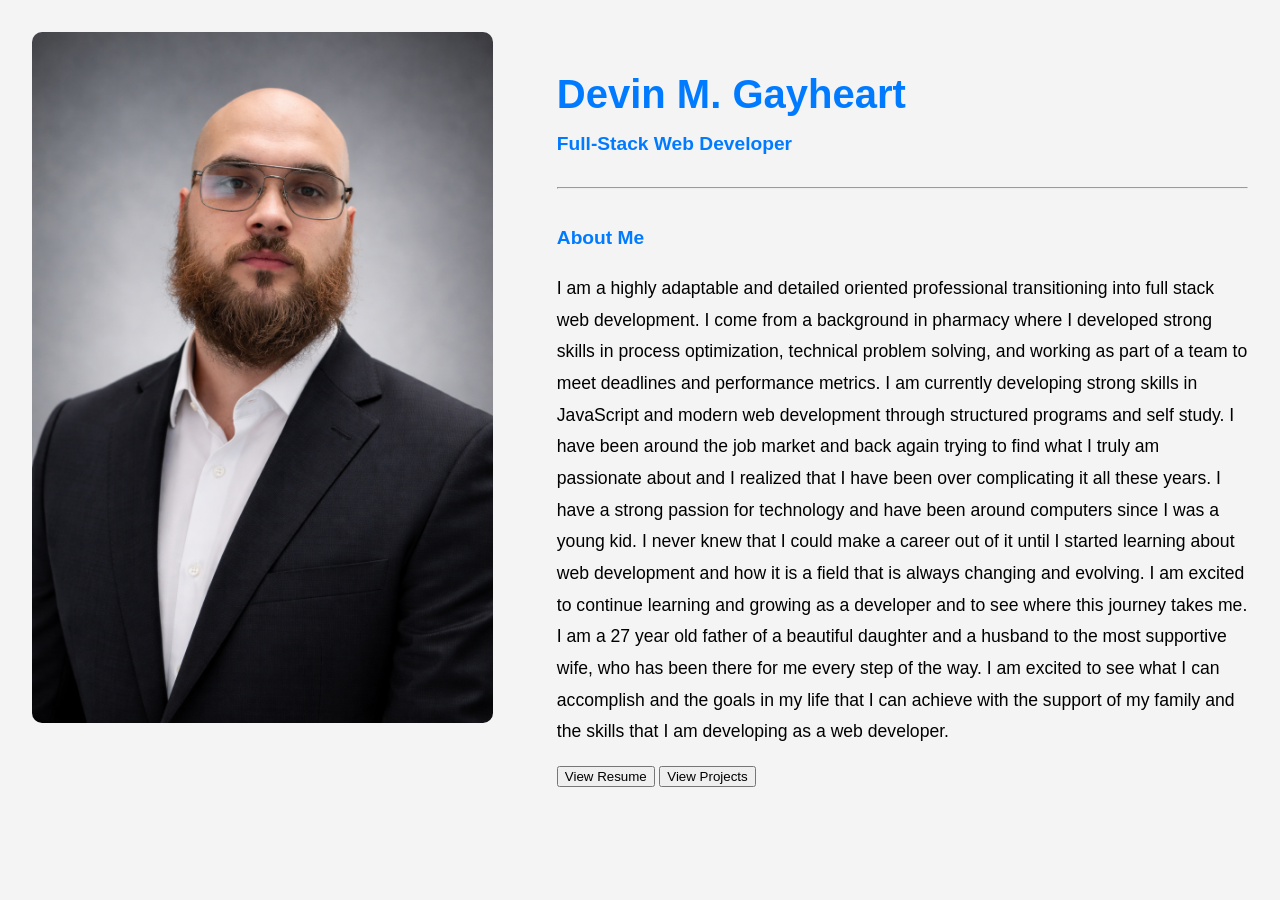
<file: index.html>
<!DOCTYPE html>
<html lang="en">
<head>
    <meta charset="UTF-8" />
    <meta name="viewport" content="width=device-width, initial-scale=1.0" />
    <title>About Me</title>
    <link rel="stylesheet" href="css/index.css" />
</head>

<body>

    <main class="container">

        <section class="hero">

            <div class="img-container">
                <img src="devin-headshot.png" alt="headshot of Devin Gayheart">
            </div>

            <div class="content">

                <section class="header">
                    <h1>Devin M. Gayheart</h1>
                    <h2>Full-Stack Web Developer</h2>
                </section>

                <hr>

                <section class="about-me">
                    <h2>About Me</h2>

                    <p>
                        I am a highly adaptable and detailed oriented professional transitioning into full stack web development.
                        I come from a background in pharmacy where I developed strong skills in process optimization, technical problem solving,
                        and working as part of a team to meet deadlines and performance metrics.

                        I am currently developing strong skills in JavaScript and modern web development through structured programs and self study.

                        I have been around the job market and back again trying to find what I truly am passionate about and I realized that I have been over complicating it all these years.

                        I have a strong passion for technology and have been around computers since I was a young kid. I never knew that I could make a career out of it until I started learning about web development and how it is a field that is always changing and evolving.

                        I am excited to continue learning and growing as a developer and to see where this journey takes me.

                        I am a 27 year old father of a beautiful daughter and a husband to the most supportive wife, who has been there for me every step of the way.

                        I am excited to see what I can accomplish and the goals in my life that I can achieve with the support of my family and the skills that I am developing as a web developer.
                    </p>

                </section>
                     <a href="resume.html" class="resume-link"><input type="button" value="View Resume" /></a>
                     <a href="projects.html" class="projects-link"><input type="button" value="View Projects" /></a>
            </div>

        </section>

    </main>

</body>
</html>
</file>
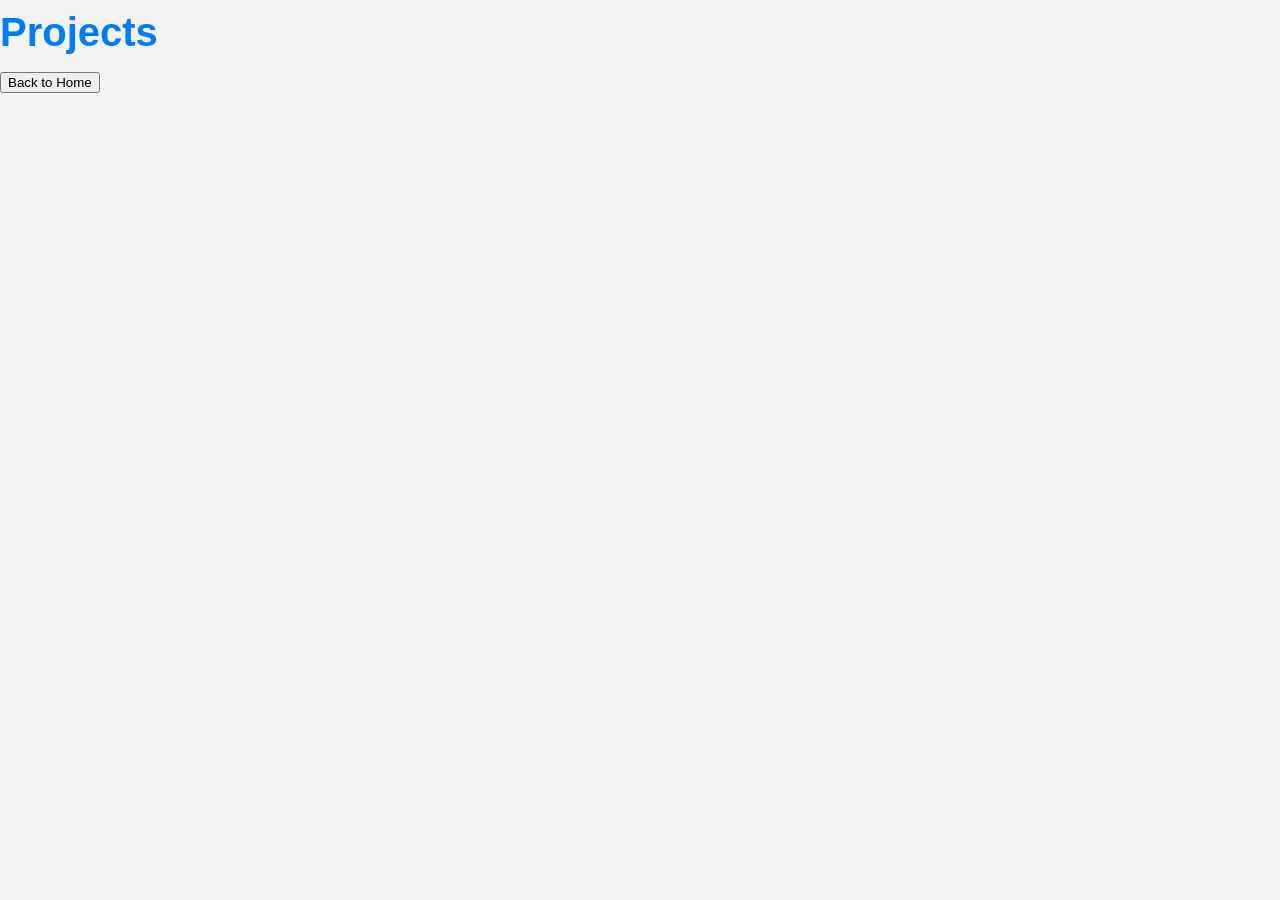
<file: projects.html>
<html lang="en">
    <head>
        <meta charset="UTF-8" />
        <meta name="viewport" content="width=device-width, initial-scale=1.0" />
        <title>Projects</title>
        <link rel="stylesheet" href="css/projects.css" />
    </head>
 
    <body>
        <main class="container">
    <section class="header" id="repo-list">
        <h1>Projects</h1>
    </section>
</main>
        
        <a href="index.html" class="back-link"><input type="button" value="Back to Home" /></a>
    </body>
<script src="projects.js"></script>
</html>
</file>
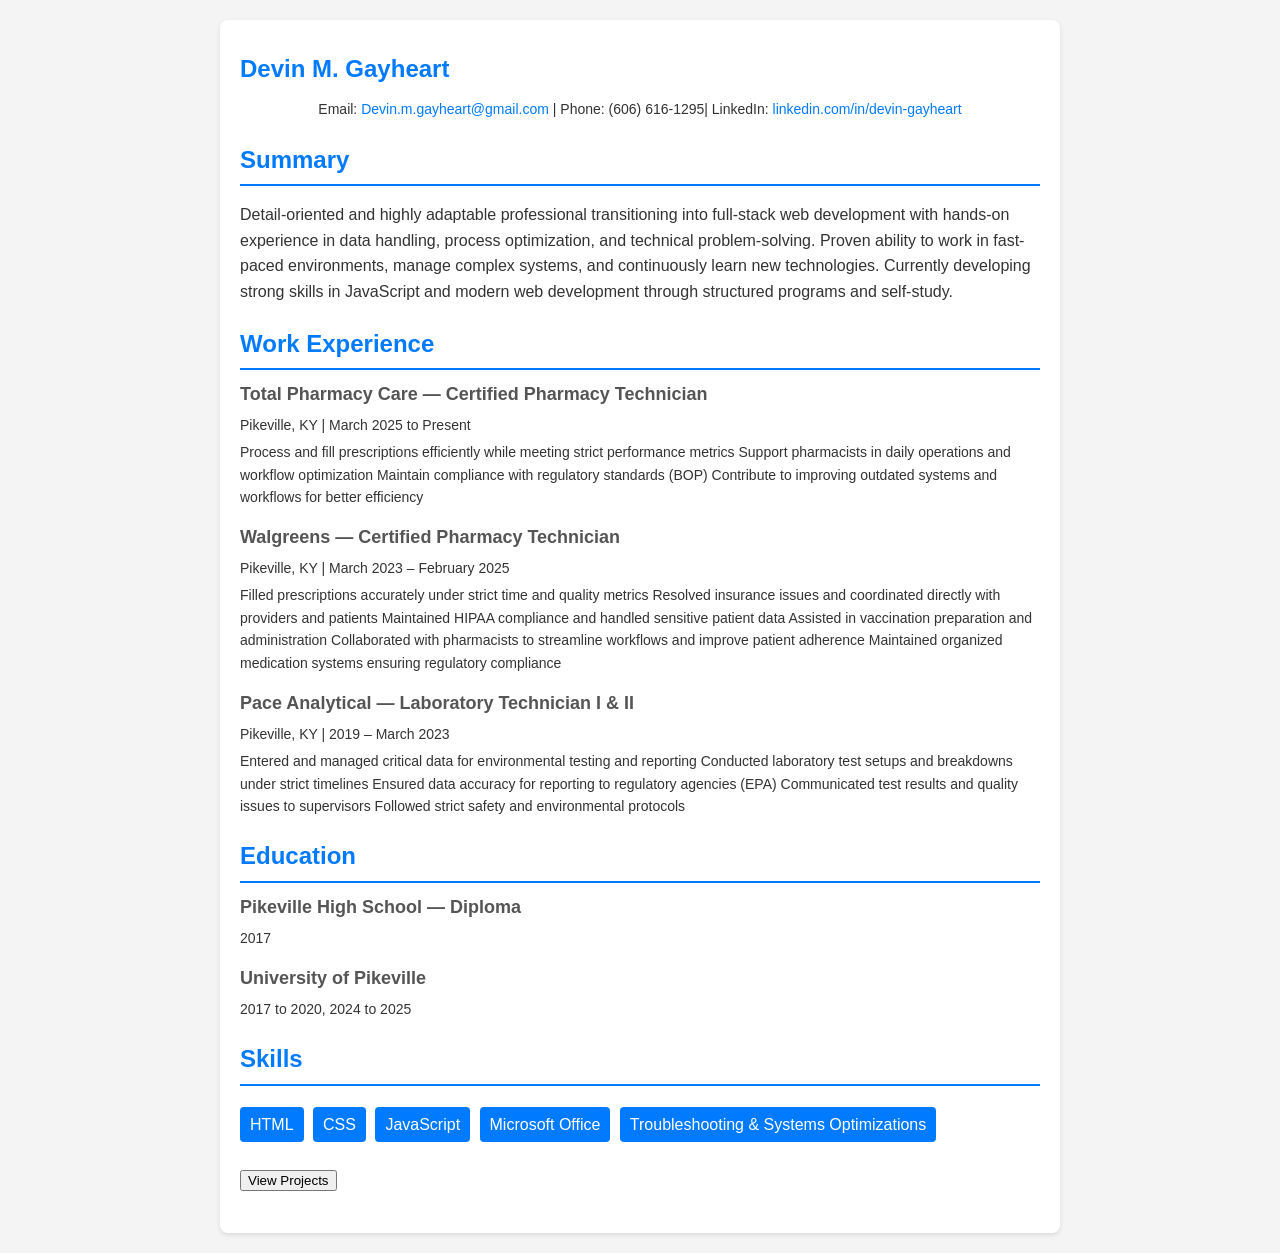
<file: resume.html>
<!DOCTYPE html>
<html lang="en">
    <head>
        <meta charset="UTF-8" />
        <meta name="viewport" content="width=device-width, initial-scale=1.0" />
        <title>Resume Template</title>
        <link rel="stylesheet" href="css/styles.css" />
    </head>
 
    <body>
        <main class="container">
            <section class="header">
                <h1>Devin M. Gayheart</h1>
                <p class="contact">
                    Email:
                    <a href="mailto:Devin.m.gayheart@gmail.com"
                        >Devin.m.gayheart@gmail.com</a
                    >
                    | Phone: (606) 616-1295| LinkedIn:
                    <a href="https://linkedin.com/in/devin-gayheart"
                        >linkedin.com/in/devin-gayheart</a>
                </p>
            </section>
            <section class="section">
                <h2>Summary</h2>
                <p>
                    Detail-oriented and highly adaptable professional transitioning into full-stack web development with hands-on experience in data handling, process optimization, and technical problem-solving. Proven ability to work in fast-paced environments, manage complex systems, and continuously learn new technologies. Currently developing strong skills in JavaScript and modern web development through structured programs and self-study.

                </p>
            </section>
            <section class="section">
                <h2>Work Experience</h2>
                <div class="item">
                    <h3>Total Pharmacy Care — Certified Pharmacy Technician</h3>
                    <p>Pikeville, KY | March 2025 to Present</p>
                    <p>
                        Process and fill prescriptions efficiently while meeting strict performance metrics
Support pharmacists in daily operations and workflow optimization
Maintain compliance with regulatory standards (BOP)
Contribute to improving outdated systems and workflows for better efficiency

                    </p>
                </div>
                <div class="item">
                    <h3>Walgreens — Certified Pharmacy Technician</h3>
                    <p>Pikeville, KY | March 2023 – February 2025
</p>
                    <p>
                        Filled prescriptions accurately under strict time and quality metrics
Resolved insurance issues and coordinated directly with providers and patients
Maintained HIPAA compliance and handled sensitive patient data
Assisted in vaccination preparation and administration
Collaborated with pharmacists to streamline workflows and improve patient adherence
Maintained organized medication systems ensuring regulatory compliance

                    </p>
                </div>
                <div class="item">
                    <h3>Pace Analytical — Laboratory Technician I & II
</h3>
                    <p>Pikeville, KY | 2019 – March 2023</p>
                    <p>
                        Entered and managed critical data for environmental testing and reporting
Conducted laboratory test setups and breakdowns under strict timelines
Ensured data accuracy for reporting to regulatory agencies (EPA)
Communicated test results and quality issues to supervisors
Followed strict safety and environmental protocols

                    </p>
                </div>
            </section>
            <div class="section">
                <h2>Education</h2>
                <div class="item">
                    <h3>Pikeville High School — Diploma</h3>
                    <p>2017</p>
                </div>
                <div class="item">
                    <h3>University of Pikeville</h3>
                    <p>2017 to 2020, 2024 to 2025</p>
                </div>
            </section>
            <section class="section">
                <h2>Skills</h2>
                <div class="skills">
                    <ul>
                        <li>HTML</li>
                        <li>CSS</li>
                        <li>JavaScript</li>
                        <li>Microsoft Office</li>
                        <li>Troubleshooting & Systems Optimizations</li>
                    </ul>
                </div>
            </section>
        <a href="projects.html" class="projects-link"><input type="button" value="View Projects" /></a>
        </main>
    </body>
</html>
</file>
<file: css/index.css>
html {
    font-family: Arial, sans-serif;
}

body {
    margin: 0;
    padding: 2rem;
    background-color: #f4f4f4;
}

.hero {
    display: flex;
    flex-direction: column;
    gap: 2rem;
}

.img-container {
    display: flex;
    justify-content: center;
    align-items: center;
}

img {
    width: 80%;
    max-width: 350px;
    border-radius: 10px;
}

h1 {
    font-size: 2.5rem;
    margin-bottom: 0.5rem;
    text-align: center;
}

h2 {
    font-size: 1.2rem;
    margin-bottom: 1rem;
    text-align: center;
}

.about-me {
    font-size: 1.1rem;
    line-height: 1.8;
}

.about-me h2 {
    text-align: left;
}

hr {
    margin: 2rem 0;
}
h1,
        h2 {
            color: #007bff;
        }


@media (min-width: 900px) {

    .hero {
        flex-direction: row;
        align-items: flex-start;
        gap: 4rem;
    }

    .img-container {
        flex: 1;
        justify-content: flex-start;
    }

    img {
        width: 100%;
        max-width: 500px;
    }

    .content {
        flex: 1.5;
    }

    h1,
    h2 {
        text-align: left;
    }
}
</file>
<file: css/projects.css>
body {
            font-family: Arial, sans-serif;
            line-height: 1.6;
            margin: 0;
            padding: 0;
            color: #333;
            background-color: #f4f4f4;
        }

h1 {
    font-size: 2.5rem;
    margin-bottom: 0.5rem;
    text-align: center;
}

h2 {
    font-size: 1.2rem;
    margin-bottom: 1rem;
    text-align: center;
}

 h1,
        h2 {
            color: #007bff;
        }

@media (min-width: 900px) {

    .hero {
        flex-direction: row;
        align-items: flex-start;
        gap: 4rem;
    }

    .img-container {
        flex: 1;
        justify-content: flex-start;
    }

    img {
        width: 100%;
        max-width: 500px;
    }

    .content {
        flex: 1.5;
    }

    h1,
    h2 {
        text-align: left;
    }
}
</file>
<file: css/styles.css>
body {
            font-family: Arial, sans-serif;
            line-height: 1.6;
            margin: 0;
            padding: 0;
            color: #333;
            background-color: #f4f4f4;
        }
        .container {
            max-width: 800px;
            margin: 20px auto;
            padding: 20px;
            background: #fff;
            border-radius: 8px;
            box-shadow: 0 2px 5px rgba(0, 0, 0, 0.1);
        }
        h1,
        h2 {
            color: #007bff;
        }
        .header {
            text-align: center;
        }
        .header h1 {
            margin: 10px 0;
        }
        .contact {
            margin: 10px 0;
            font-size: 14px;
        }
        .contact a {
            color: #007bff;
            text-decoration: none;
        }
        .section {
            margin: 20px 0;
        }
        .section h2 {
            margin-bottom: 10px;
            border-bottom: 2px solid #007bff;
            padding-bottom: 5px;
        }
        .item {
            margin-bottom: 15px;
        }
        .item h3 {
            margin: 0;
            font-size: 18px;
            color: #555;
        }
        .item p {
            margin: 5px 0;
            font-size: 14px;
        }
        .skills ul {
            list-style: none;
            padding: 0;
        }
        .skills ul li {
            display: inline-block;
            background: #007bff;
            color: #fff;
            padding: 5px 10px;
            margin: 5px 5px 5px 0;
            border-radius: 4px;
        }

        @media (min-width: 900px) {

    .hero {
        flex-direction: row;
        align-items: flex-start;
        gap: 4rem;
    }

    .img-container {
        flex: 1;
        justify-content: flex-start;
    }

    img {
        width: 100%;
        max-width: 500px;
    }

    .content {
        flex: 1.5;
    }

    h1,
    h2 {
        text-align: left;
    }
}
</file>
